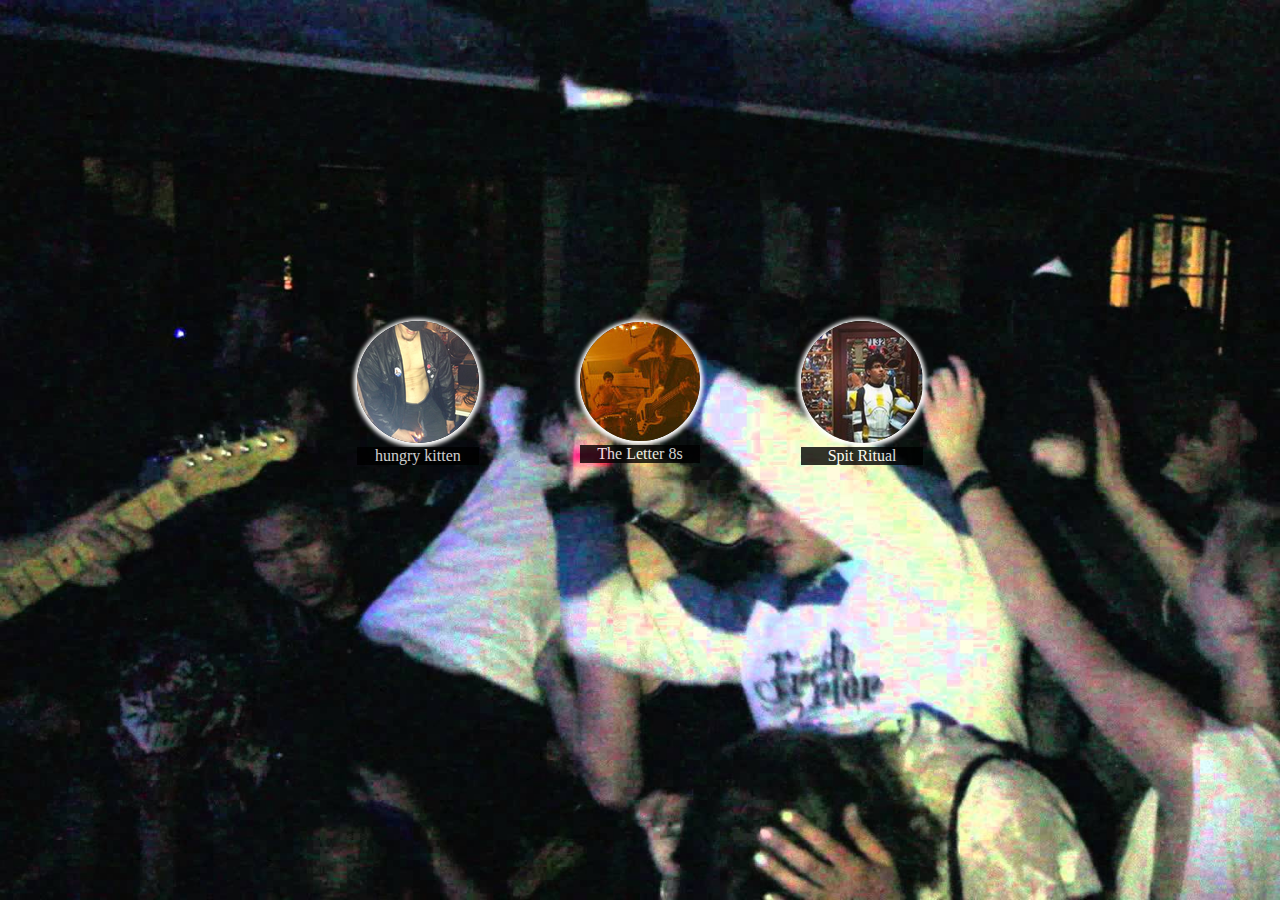
<file: index.html>
<!DOCTYPE HTML>
<html>
    <head>
        <meta charset="ssf" />
        <meta name="viewport" content="width=device-width, initial-scale=1" />
        <!--- css sheet 
        <link rel="stylesheet" href="assets/css/main.css" />
        --->
        <link rel="stylesheet" href="assets/css/sims.css" />
        <script src="http://ajax.googleapis.com/ajax/libs/jquery/2.0.3/jquery.min.js"></script>
        <script src="assets/js/simscript.js"></script>
        <!--- script? what does it even do? 
        <noscript><link rel="stylesheet" href="assets/css/noscript.css" /></noscript>
        --->
    </head>
    
    <body>
        <div id="big_box">
            <!--- HUNGRY KITTEN --->
            <section id="band1">
                <header>
                    <a href="#" class="toggle">
                        <span class="band_icon"><img src="images/rsz_kitty.png" alt="" /></span>    
                    </a>
                </header>
                <div id="opacity">
                    <p1>hungry kitten</p1>
                </div>
                <div id="menu1">
                    <ul class="icons">
                        <li><a href="https://soundcloud.com/hungrykitten" class="fa-twitter">SoundCloud</a></li>
				    </ul>
                </div>
                
            </section>
            
            <!--- THE LETTER 8s --->            
            <section id="band2">
                <header>
                    <a href="#2" class="toggle-button">
                        <span class="band_icon"><img src="images/8.jpg" alt="" /></span>  
                    </a>
                </header>
                <div id="opacity">
                    <p1>The Letter 8s</p1>
                </div>
                <div id="menu2">
                    <ul class="icons">
                        <li><a href="https://soundcloud.com/theletter8s" class="fa-twitter">SoundCloud</a></li>
                        <li><a href="https://theletter8s.bandcamp.com" class="fa-instagram">BandCamp</a></li>
				    </ul>
                </div>
                
                
            </section>
            
            <!--- SPIT RITUAL --->
            <section id="band3">
                <header>
                    <a href="#3" class="toggle-button">
                        <span class="band_icon"><img src="images/spit.png" alt="" /></span>    
                    </a>
                </header>
                <div id="opacity">
                    <p1>Spit Ritual</p1>
                </div>
                <div id="menu3">
                    <ul class="icons">
                        <li><a href="http://spit-ritual.tumblr.com" class="fa-twitter">Tumblr</a></li>
                        <li><a href="#" class="fa-instagram">Instagram</a></li>
                        <li><a href="#" class="fa-facebook">Facebook</a></li>
				    </ul>
                </div>
                
                
            </section>
        </div>
    </body>
    <footer>

        <!---
        <span class="people"><img src="images/footer.jpg"/></span>
        <p1 class="centertext">fuck all of you</p1>
        --->
    </footer>
</file>
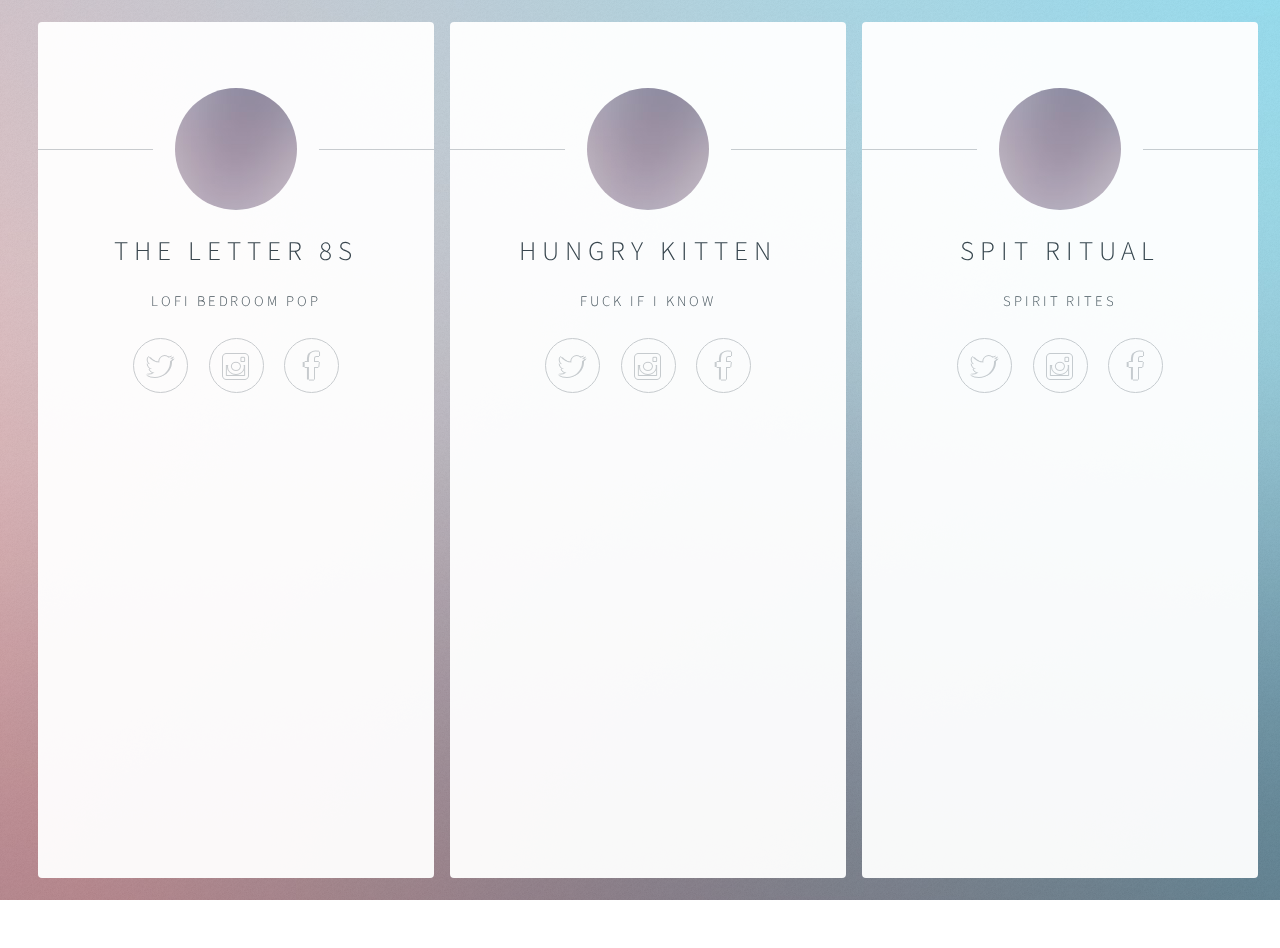
<file: templateindex.html>
<!DOCTYPE HTML>
<!--
	Identity by HTML5 UP
	html5up.net | @n33co
	Free for personal and commercial use under the CCA 3.0 license (html5up.net/license)
-->
<html>
	<head>
		<title>Identity by HTML5 UP</title>
		<meta charset="utf-8" />
		<meta name="viewport" content="width=device-width, initial-scale=1" />
		<!--[if lte IE 8]><script src="assets/js/html5shiv.js"></script><![endif]-->
		<link rel="stylesheet" href="assets/css/main.css" />
		<!--[if lte IE 9]><link rel="stylesheet" href="assets/css/ie9.css" /><![endif]-->
		<!--[if lte IE 8]><link rel="stylesheet" href="assets/css/ie8.css" /><![endif]-->
		<noscript><link rel="stylesheet" href="assets/css/noscript.css" /></noscript>
	</head>
	<body class="is-loading">

		<!-- Wrapper -->
			<div id="wrapper">

				<!-- Main -->
					<section id="main">
						<header>
							<span class="avatar"><img src="images/avatar.jpg" alt="" /></span>
							<h1>The Letter 8s</h1>
							<p>lofi bedroom pop</p>
						</header>
                        <footer>
							<ul class="icons">
								<li><a href="#" class="fa-twitter">Twitter</a></li>
								<li><a href="#" class="fa-instagram">Instagram</a></li>
								<li><a href="#" class="fa-facebook">Facebook</a></li>
							</ul>
						</footer>
                </section>

                    <section id="main">
                        <header>
							<span class="avatar"><img src="images/avatar.jpg" alt="" /></span>
							<h1>hungry kitten</h1>
							<p>fuck if i know</p>
						</header>
                        <footer>
							<ul class="icons">
								<li><a href="#" class="fa-twitter">Twitter</a></li>
								<li><a href="#" class="fa-instagram">Instagram</a></li>
								<li><a href="#" class="fa-facebook">Facebook</a></li>
							</ul>
						</footer>
                    </section>
                <section id="main">
                        <header>
							<span class="avatar"><img src="images/avatar.jpg" alt="" /></span>
							<h1>Spit Ritual</h1>
							<p>spirit rites</p>
						</header>
                        <footer>
							<ul class="icons">
								<li><a href="#" class="fa-twitter">Twitter</a></li>
								<li><a href="#" class="fa-instagram">Instagram</a></li>
								<li><a href="#" class="fa-facebook">Facebook</a></li>
							</ul>
						</footer>
                    </section>
						<!--
						<hr />
						<h2>Extra Stuff!</h2>
						<form method="post" action="#">
							<div class="field">
								<input type="text" name="name" id="name" placeholder="Name" />
							</div>
							<div class="field">
								<input type="email" name="email" id="email" placeholder="Email" />
							</div>
							<div class="field">
								<div class="select-wrapper">
									<select name="department" id="department">
										<option value="">Department</option>
										<option value="sales">Sales</option>
										<option value="tech">Tech Support</option>
										<option value="null">/dev/null</option>
									</select>
								</div>
							</div>
							<div class="field">
								<textarea name="message" id="message" placeholder="Message" rows="4"></textarea>
							</div>
							<div class="field">
								<input type="checkbox" id="human" name="human" /><label for="human">I'm a human</label>
							</div>
							<div class="field">
								<label>But are you a robot?</label>
								<input type="radio" id="robot_yes" name="robot" /><label for="robot_yes">Yes</label>
								<input type="radio" id="robot_no" name="robot" /><label for="robot_no">No</label>
							</div>
							<ul class="actions">
								<li><a href="#" class="button">Get Started</a></li>
							</ul>
						</form>
						<hr />
						-->
						
			</div>
        
        <!-- Footer -->
					<footer id="footer">
						<ul class="copyright">
							<li>&copy; Jane Doe</li>
							<li>Design: <a href="http://html5up.net">HTML5 UP</a></li>
						</ul>
					</footer>

		<!-- Scripts -->
			<!--[if lte IE 8]><script src="assets/js/respond.min.js"></script><![endif]-->
			<script>
				if ('addEventListener' in window) {
					window.addEventListener('load', function() { document.body.className = document.body.className.replace(/\bis-loading\b/, ''); });
					document.body.className += (navigator.userAgent.match(/(MSIE|rv:11\.0)/) ? ' is-ie' : '');
				}
			</script>

	</body>
</html>
</file>
<file: assets/css/sims.css>
html {
    background-image: url(../../images/backband.jpg);
    background-size: cover;
    background-repeat: no-repeat;
    background-color: black;
    height: 100%;
    
}

/* everything on the page */
#big_box {
    margin-top: 30vh;
    padding: ; 
    display: -webkit-flex;
    display: flex;
    flex-direction: row-reverse;
    
    flex-flow: wrap;

    
    justify-content: center;
    align-content: center;
    align-items: center;
}

/* images within the box */
#big_box img {
    height: 100%;
    max-width: 100%;
}

/* opacity of background of names of artists */
#opacity {
    background-color:black;
    opacity: .8;
    
}

/* name of the band */
#band1, #band2, #band3 {
    text-align: center;
    color: white;
    margin: 4%;
    
    
    opacity: ;
}

/* images of the band */
#band1 .band_icon img, #band2 .band_icon img, #band3 .band_icon img{
    border-radius: 100%;
    position:relative;
    box-shadow:0 1px 4px .2em #ffffff;
}

#menu {
    background-color: black;
    color: aliceblue;
    
}

.icons {
    list-style: none;
    text-align: center;
}

.icons a {
    color: white;
    
}

/* footers */
footer {
    font-size: 5em;
    color: red;
}

/* image in a footer but i have none */
footer .people img{
    width: 100%;
    height: auto;
    opacity: 0.3;
}
</file>
<file: assets/css/noscript.css>
/*
	Identity by HTML5 UP
	html5up.net | @n33co
	Free for personal and commercial use under the CCA 3.0 license (html5up.net/license)
*/

/* Basic */

	body:after {
		display: none;
	}

/* Main */

	#main {
		-moz-transform: none !important;
		-webkit-transform: none !important;
		-ms-transform: none !important;
		transform: none !important;
		opacity: 1 !important;
	}
</file>
<file: assets/css/ie9.css>
/*
	Identity by HTML5 UP
	html5up.net | @n33co
	Free for personal and commercial use under the CCA 3.0 license (html5up.net/license)
*/

/* Basic */

	body {
		background-image: url("../../images/bg.jpg");
		background-repeat: no-repeat;
		background-size: cover;
		background-position: bottom center;
		background-attachment: fixed;
	}

		body:after {
			display: none;
		}

/* List */

	ul.icons li a:before {
		color: #c8cccf;
	}

	ul.icons li a:hover:before {
		color: #ff7496;
	}

/* Wrapper */

	#wrapper {
		text-align: center;
	}

/* Main */

	#main {
		display: inline-block;
	}
</file>
<file: assets/css/ie8.css>
/*
	Identity by HTML5 UP
	html5up.net | @n33co
	Free for personal and commercial use under the CCA 3.0 license (html5up.net/license)
*/

/* List */

	ul.icons li a {
		-ms-behavior: url("assets/js/PIE.htc");
	}

		ul.icons li a:before {
			text-align: center;
			font-size: 26px;
		}

/* Main */

	#main {
		-ms-behavior: url("assets/js/PIE.htc");
	}

		#main .avatar img {
			-ms-behavior: url("assets/js/PIE.htc");
		}

/* Footer */

	#footer {
		color: #fff;
	}

		#footer .copyright li {
			border-left: solid 1px #fff;
		}
</file>
<file: assets/css/main.css>
@charset "UTF-8";
@import url(font-awesome.min.css);
@import url("http://fonts.googleapis.com/css?family=Source+Sans+Pro:300");

/*
	Identity by HTML5 UP
	html5up.net | @n33co
	Free for personal and commercial use under the CCA 3.0 license (html5up.net/license)
*/

/* Reset */

	html, body, div, span, applet, object, iframe, h1, h2, h3, h4, h5, h6, p, blockquote, pre, a, abbr, acronym, address, big, cite, code, del, dfn, em, img, ins, kbd, q, s, samp, small, strike, strong, sub, sup, tt, var, b, u, i, center, dl, dt, dd, ol, ul, li, fieldset, form, label, legend, table, caption, tbody, tfoot, thead, tr, th, td, article, aside, canvas, details, embed, figure, figcaption, footer, header, hgroup, menu, nav, output, ruby, section, summary, time, mark, audio, video {
		margin: 0;
		padding: 0;
		border: 0;
		font-size: 100%;
		font: inherit;
		vertical-align: baseline;
	}

	article, aside, details, figcaption, figure, footer, header, hgroup, menu, nav, section {
		display: block;
	}

	body {
		line-height: 1;
	}

	ol, ul {
		list-style: none;
	}

	blockquote, q {
		quotes: none;
	}

	blockquote:before, blockquote:after, q:before, q:after {
		content: '';
		content: none;
	}

	table {
		border-collapse: collapse;
		border-spacing: 0;
	}

	body {
		-webkit-text-size-adjust: none;
	}

/* Box Model */

	*, *:before, *:after {
		-moz-box-sizing: border-box;
		-webkit-box-sizing: border-box;
		box-sizing: border-box;
	}

/* Basic */

	@media screen and (max-width: 480px) {

		html, body {
			min-width: 320px;
		}

	}

	body.is-loading *, body.is-loading *:before, body.is-loading *:after {
		-moz-animation: none !important;
		-webkit-animation: none !important;
		-ms-animation: none !important;
		animation: none !important;
		-moz-transition: none !important;
		-webkit-transition: none !important;
		-ms-transition: none !important;
		transition: none !important;
	}

	html {
		height: 100%;
	}

	body {
		height: 100%;
		background-color: #ffffff;
		background-image: url("images/overlay.png"), -moz-linear-gradient(60deg, rgba(255, 165, 150, 0.5) 5%, rgba(0, 228, 255, 0.35)), url("../../images/bg.jpg");
		background-image: url("images/overlay.png"), -webkit-linear-gradient(60deg, rgba(255, 165, 150, 0.5) 5%, rgba(0, 228, 255, 0.35)), url("../../images/bg.jpg");
		background-image: url("images/overlay.png"), -ms-linear-gradient(60deg, rgba(255, 165, 150, 0.5) 5%, rgba(0, 228, 255, 0.35)), url("../../images/bg.jpg");
		background-image: url("images/overlay.png"), linear-gradient(60deg, rgba(255, 165, 150, 0.5) 5%, rgba(0, 228, 255, 0.35)), url("../../images/bg.jpg");
		background-repeat: repeat,			no-repeat,			no-repeat;
		background-size: 100px 100px, cover,				cover;
		background-position: top left,		center center,		bottom center;
		background-attachment: fixed,			fixed,				fixed;
	}

		body:after {
			content: '';
			display: block;
			position: fixed;
			top: 0;
			left: 0;
			width: 100%;
			height: inherit;
			opacity: 0;
			z-index: 1;
			background-color: #ffffff;
			background-image: url("images/overlay.png"), -moz-linear-gradient(60deg, rgba(255, 165, 150, 0.5) 5%, rgba(0, 228, 255, 0.35));
			background-image: url("images/overlay.png"), -webkit-linear-gradient(60deg, rgba(255, 165, 150, 0.5) 5%, rgba(0, 228, 255, 0.35));
			background-image: url("images/overlay.png"), -ms-linear-gradient(60deg, rgba(255, 165, 150, 0.5) 5%, rgba(0, 228, 255, 0.35));
			background-image: url("images/overlay.png"), linear-gradient(60deg, rgba(255, 165, 150, 0.5) 5%, rgba(0, 228, 255, 0.35));
			background-repeat: repeat,			no-repeat;
			background-size: 100px 100px, cover;
			background-position: top left,		center center;
			-moz-transition: opacity 1.75s ease-out;
			-webkit-transition: opacity 1.75s ease-out;
			-ms-transition: opacity 1.75s ease-out;
			transition: opacity 1.75s ease-out;
		}

		body.is-loading:after {
			opacity: 1;
		}

/* Type */

	body, input, select, textarea {
		color: #414f57;
		font-family: "Source Sans Pro", Helvetica, sans-serif;
		font-size: 14pt;
		font-weight: 300;
		line-height: 2;
		letter-spacing: 0.2em;
		text-transform: uppercase;
	}

		@media screen and (max-width: 1680px) {

			body, input, select, textarea {
				font-size: 11pt;
			}

		}

		@media screen and (max-width: 480px) {

			body, input, select, textarea {
				font-size: 10pt;
				line-height: 1.75;
			}

		}

	a {
		-moz-transition: color 0.2s ease, border-color 0.2s ease;
		-webkit-transition: color 0.2s ease, border-color 0.2s ease;
		-ms-transition: color 0.2s ease, border-color 0.2s ease;
		transition: color 0.2s ease, border-color 0.2s ease;
		color: inherit;
		text-decoration: none;
	}

		a:before {
			-moz-transition: color 0.2s ease, text-shadow 0.2s ease;
			-webkit-transition: color 0.2s ease, text-shadow 0.2s ease;
			-ms-transition: color 0.2s ease, text-shadow 0.2s ease;
			transition: color 0.2s ease, text-shadow 0.2s ease;
		}

		a:hover {
			color: #ff7496;
		}

	strong, b {
		color: #313f47;
	}

	em, i {
		font-style: italic;
	}

	p {
		margin: 0 0 1.5em 0;
	}

	h1, h2, h3, h4, h5, h6 {
		color: #313f47;
		line-height: 1.5;
		margin: 0 0 0.75em 0;
	}

		h1 a, h2 a, h3 a, h4 a, h5 a, h6 a {
			color: inherit;
			text-decoration: none;
		}

	h1 {
		font-size: 1.85em;
		letter-spacing: 0.22em;
		margin: 0 0 0.525em 0;
	}

	h2 {
		font-size: 1.25em;
	}

	h3 {
		font-size: 1em;
	}

	h4 {
		font-size: 1em;
	}

	h5 {
		font-size: 1em;
	}

	h6 {
		font-size: 1em;
	}

	@media screen and (max-width: 480px) {

		h1 {
			font-size: 1.65em;
		}

	}

	sub {
		font-size: 0.8em;
		position: relative;
		top: 0.5em;
	}

	sup {
		font-size: 0.8em;
		position: relative;
		top: -0.5em;
	}

	hr {
		border: 0;
		border-bottom: solid 1px #c8cccf;
		margin: 3em 0;
	}

/* Form */

	form {
		margin: 0 0 1.5em 0;
	}

		form > .field {
			margin: 0 0 1.5em 0;
		}

			form > .field > :last-child {
				margin-bottom: 0;
			}

	label {
		color: #313f47;
		display: block;
		font-size: 0.9em;
		margin: 0 0 0.75em 0;
	}

	input[type="text"],
	input[type="password"],
	input[type="email"],
	input[type="tel"],
	select,
	textarea {
		-moz-appearance: none;
		-webkit-appearance: none;
		-ms-appearance: none;
		appearance: none;
		border-radius: 4px;
		border: solid 1px #c8cccf;
		color: inherit;
		display: block;
		outline: 0;
		padding: 0 1em;
		text-decoration: none;
		width: 100%;
	}

		input[type="text"]:invalid,
		input[type="password"]:invalid,
		input[type="email"]:invalid,
		input[type="tel"]:invalid,
		select:invalid,
		textarea:invalid {
			box-shadow: none;
		}

		input[type="text"]:focus,
		input[type="password"]:focus,
		input[type="email"]:focus,
		input[type="tel"]:focus,
		select:focus,
		textarea:focus {
			border-color: #ff7496;
		}

	.select-wrapper {
		text-decoration: none;
		display: block;
		position: relative;
	}

		.select-wrapper:before {
			content: "";
			-moz-osx-font-smoothing: grayscale;
			-webkit-font-smoothing: antialiased;
			font-family: FontAwesome;
			font-style: normal;
			font-weight: normal;
			text-transform: none !important;
		}

		.select-wrapper:before {
			color: #c8cccf;
			display: block;
			height: 2.75em;
			line-height: 2.75em;
			pointer-events: none;
			position: absolute;
			right: 0;
			text-align: center;
			top: 0;
			width: 2.75em;
		}

		.select-wrapper select::-ms-expand {
			display: none;
		}

	input[type="text"],
	input[type="password"],
	input[type="email"],
	select {
		height: 2.75em;
	}

	textarea {
		padding: 0.75em 1em;
	}

	input[type="checkbox"],
	input[type="radio"] {
		-moz-appearance: none;
		-webkit-appearance: none;
		-ms-appearance: none;
		appearance: none;
		display: block;
		float: left;
		margin-right: -2em;
		opacity: 0;
		width: 1em;
		z-index: -1;
	}

		input[type="checkbox"] + label,
		input[type="radio"] + label {
			text-decoration: none;
			color: #414f57;
			cursor: pointer;
			display: inline-block;
			font-size: 1em;
			font-weight: 300;
			padding-left: 2.4em;
			padding-right: 0.75em;
			position: relative;
		}

			input[type="checkbox"] + label:before,
			input[type="radio"] + label:before {
				-moz-osx-font-smoothing: grayscale;
				-webkit-font-smoothing: antialiased;
				font-family: FontAwesome;
				font-style: normal;
				font-weight: normal;
				text-transform: none !important;
			}

			input[type="checkbox"] + label:before,
			input[type="radio"] + label:before {
				border-radius: 4px;
				border: solid 1px #c8cccf;
				content: '';
				display: inline-block;
				height: 1.65em;
				left: 0;
				line-height: 1.58125em;
				position: absolute;
				text-align: center;
				top: 0.15em;
				width: 1.65em;
			}

		input[type="checkbox"]:checked + label:before,
		input[type="radio"]:checked + label:before {
			color: #ff7496;
			content: '\f00c';
		}

		input[type="checkbox"]:focus + label:before,
		input[type="radio"]:focus + label:before {
			border-color: #ff7496;
		}

	input[type="checkbox"] + label:before {
		border-radius: 4px;
	}

	input[type="radio"] + label:before {
		border-radius: 100%;
	}

	::-webkit-input-placeholder {
		color: #616f77 !important;
		opacity: 1.0;
	}

	:-moz-placeholder {
		color: #616f77 !important;
		opacity: 1.0;
	}

	::-moz-placeholder {
		color: #616f77 !important;
		opacity: 1.0;
	}

	:-ms-input-placeholder {
		color: #616f77 !important;
		opacity: 1.0;
	}

	.formerize-placeholder {
		color: #616f77 !important;
		opacity: 1.0;
	}

/* Icon */

	.icon {
		text-decoration: none;
		position: relative;
		border-bottom: none;
	}

		.icon:before {
			-moz-osx-font-smoothing: grayscale;
			-webkit-font-smoothing: antialiased;
			font-family: FontAwesome;
			font-style: normal;
			font-weight: normal;
			text-transform: none !important;
		}

		.icon > .label {
			display: none;
		}

/* List */

	ol {
		list-style: decimal;
		margin: 0 0 1.5em 0;
		padding-left: 1.25em;
	}

		ol li {
			padding-left: 0.25em;
		}

	ul {
		list-style: disc;
		margin: 0 0 1.5em 0;
		padding-left: 1em;
	}

		ul li {
			padding-left: 0.5em;
		}

		ul.alt {
			list-style: none;
			padding-left: 0;
		}

			ul.alt li {
				border-top: solid 1px #c8cccf;
				padding: 0.5em 0;
			}

				ul.alt li:first-child {
					border-top: 0;
					padding-top: 0;
				}

		ul.icons {
			cursor: default;
			list-style: none;
			padding-left: 0;
			margin-top: -0.675em;
		}

			ul.icons li {
				display: inline-block;
				padding: 0.675em 0.5em;
			}

				ul.icons li a {
					text-decoration: none;
					position: relative;
					display: block;
					width: 3.75em;
					height: 3.75em;
					border-radius: 100%;
					border: solid 1px #c8cccf;
					line-height: 3.75em;
					overflow: hidden;
					text-align: center;
					text-indent: 3.75em;
					white-space: nowrap;
				}

					ul.icons li a:before {
						-moz-osx-font-smoothing: grayscale;
						-webkit-font-smoothing: antialiased;
						font-family: FontAwesome;
						font-style: normal;
						font-weight: normal;
						text-transform: none !important;
					}

					ul.icons li a:before {
						color: #ffffff;
						text-shadow: 1.25px 0px 0px #c8cccf, -1.25px 0px 0px #c8cccf, 0px 1.25px 0px #c8cccf, 0px -1.25px 0px #c8cccf;
					}

					ul.icons li a:hover:before {
						text-shadow: 1.25px 0px 0px #ff7496, -1.25px 0px 0px #ff7496, 0px 1.25px 0px #ff7496, 0px -1.25px 0px #ff7496;
					}

					ul.icons li a:before {
						position: absolute;
						top: 0;
						left: 0;
						width: inherit;
						height: inherit;
						font-size: 1.85rem;
						line-height: inherit;
						text-align: center;
						text-indent: 0;
					}

					ul.icons li a:hover {
						border-color: #ff7496;
					}

			@media screen and (max-width: 480px) {

				ul.icons li a:before {
					font-size: 1.5rem;
				}

			}

		ul.actions {
			cursor: default;
			list-style: none;
			padding-left: 0;
		}

			ul.actions li {
				display: inline-block;
				padding: 0 0.75em 0 0;
				vertical-align: middle;
			}

				ul.actions li:last-child {
					padding-right: 0;
				}

	dl {
		margin: 0 0 1.5em 0;
	}

		dl dt {
			display: block;
			margin: 0 0 0.75em 0;
		}

		dl dd {
			margin-left: 1.5em;
		}

/* Button */

	input[type="submit"],
	input[type="reset"],
	input[type="button"],
	button,
	.button {
		-moz-appearance: none;
		-webkit-appearance: none;
		-ms-appearance: none;
		appearance: none;
		-moz-transition: background-color 0.2s ease-in-out, border-color 0.2s ease-in-out, color 0.2s ease-in-out;
		-webkit-transition: background-color 0.2s ease-in-out, border-color 0.2s ease-in-out, color 0.2s ease-in-out;
		-ms-transition: background-color 0.2s ease-in-out, border-color 0.2s ease-in-out, color 0.2s ease-in-out;
		transition: background-color 0.2s ease-in-out, border-color 0.2s ease-in-out, color 0.2s ease-in-out;
		display: inline-block;
		height: 2.75em;
		line-height: 2.75em;
		padding: 0 1.5em;
		background-color: transparent;
		border-radius: 4px;
		border: solid 1px #c8cccf;
		color: #414f57 !important;
		cursor: pointer;
		text-align: center;
		text-decoration: none;
		white-space: nowrap;
	}

		input[type="submit"]:hover,
		input[type="reset"]:hover,
		input[type="button"]:hover,
		button:hover,
		.button:hover {
			border-color: #ff7496;
			color: #ff7496 !important;
		}

		input[type="submit"].icon,
		input[type="reset"].icon,
		input[type="button"].icon,
		button.icon,
		.button.icon {
			padding-left: 1.35em;
		}

			input[type="submit"].icon:before,
			input[type="reset"].icon:before,
			input[type="button"].icon:before,
			button.icon:before,
			.button.icon:before {
				margin-right: 0.5em;
			}

		input[type="submit"].fit,
		input[type="reset"].fit,
		input[type="button"].fit,
		button.fit,
		.button.fit {
			display: block;
			width: 100%;
			margin: 0 0 0.75em 0;
		}

		input[type="submit"].small,
		input[type="reset"].small,
		input[type="button"].small,
		button.small,
		.button.small {
			font-size: 0.8em;
		}

		input[type="submit"].big,
		input[type="reset"].big,
		input[type="button"].big,
		button.big,
		.button.big {
			font-size: 1.35em;
		}

		input[type="submit"].disabled, input[type="submit"]:disabled,
		input[type="reset"].disabled,
		input[type="reset"]:disabled,
		input[type="button"].disabled,
		input[type="button"]:disabled,
		button.disabled,
		button:disabled,
		.button.disabled,
		.button:disabled {
			-moz-pointer-events: none;
			-webkit-pointer-events: none;
			-ms-pointer-events: none;
			pointer-events: none;
			opacity: 0.5;
		}

/* Main */

	#main {
		position: relative;
		max-width: 100%;
		min-width: 27em;
		padding: 4.5em 3em 3em 3em ;
		background: #ffffff;
		border-radius: 4px;
		cursor: default;
		opacity: 0.95;
		text-align: center;
        
        -moz-flex-wrap: wrap;
		-webkit-flex-wrap: wrap;
		-ms-flex-wrap: wrap;
		flex-wrap: wrap;
        
		-moz-transform-origin: 50% 50%;
		-webkit-transform-origin: 50% 50%;
		-ms-transform-origin: 50% 50%;
		transform-origin: 50% 50%;
		-moz-transform: rotateX(0deg);
		-webkit-transform: rotateX(0deg);
		-ms-transform: rotateX(0deg);
		transform: rotateX(0deg);
		-moz-transition: opacity 1s ease, -moz-transform 1s ease;
		-webkit-transition: opacity 1s ease, -webkit-transform 1s ease;
		-ms-transition: opacity 1s ease, -ms-transform 1s ease;
		transition: opacity 1s ease, transform 1s ease;
	}

		#main .avatar {
			position: relative;
			display: block;
			margin-bottom: 1.5em;
		}

			#main .avatar img {
				display: block;
				margin: 0 auto;
				border-radius: 100%;
				box-shadow: 0 0 0 1.5em #ffffff;
			}

			#main .avatar:before {
				content: '';
				display: block;
				position: absolute;
				top: 50%;
				left: -3em;
				width: calc(100% + 6em);
				height: 1px;
				z-index: -1;
				background: #c8cccf;
			}

		@media screen and (max-width: 480px) {

			#main {
				min-width: 0;
				width: 100%;
				padding: 4em 2em 2.5em 2em ;
			}

				#main .avatar:before {
					left: -2em;
					width: calc(100% + 4em);
				}

		}

		body.is-loading #main {
			opacity: 0;
			-moz-transform: rotateX(15deg);
			-webkit-transform: rotateX(15deg);
			-ms-transform: rotateX(15deg);
			transform: rotateX(15deg);
		}

/* Footer */

	#footer {
		-moz-align-self: -moz-flex-end;
		-webkit-align-self: -webkit-flex-end;
		-ms-align-self: -ms-flex-end;
		align-self: flex-end;
		width: 100%;
		padding: 1.5em 0 0 0;
		color: rgba(255, 255, 255, 0.75);
		cursor: default;
		text-align: center;
	}

		#footer .copyright {
			margin: 0;
			padding: 0;
			font-size: 0.9em;
			list-style: none;
		}

			#footer .copyright li {
				display: inline-block;
				margin: 0 0 0 0.45em;
				padding: 0 0 0 0.85em;
				border-left: solid 1px rgba(255, 255, 255, 0.5);
				line-height: 1;
			}

				#footer .copyright li:first-child {
					border-left: 0;
				}

/* Wrapper */

	#wrapper {
		display: -moz-flex;
		display: -webkit-flex;
		display: -ms-flex;
		display: flex;
        
        /* changed from center to wrap */
		-moz-align-items: wrap;
		-webkit-align-items: wrap;
		-ms-align-items: wrap;
		align-items: wrap;
        
		-moz-justify-content: space-between;
		-webkit-justify-content: space-between;
		-ms-justify-content: space-between;
		justify-content: space-between;
		-moz-flex-direction: row;
		-webkit-flex-direction: row;
		-ms-flex-direction: row;
		flex-direction: row;
        
        flex-flow: wrap;
        
		-moz-perspective: 1000px;
		-webkit-perspective: 1000px;
		-ms-perspective: 1000px;
		perspective: 1000px;
		position: relative;
		min-height: 100%;
		padding: 1.5em;
		z-index: 2;
	}

		#wrapper > * {
			z-index: 1;
		}

		#wrapper:before {
			content: '';
			display: block;
		}

		@media screen and (max-width: 360px) {

			#wrapper {
				padding: 0.75em;
			}

		}

		body.is-ie #wrapper {
			height: 100%;
		}
</file>
